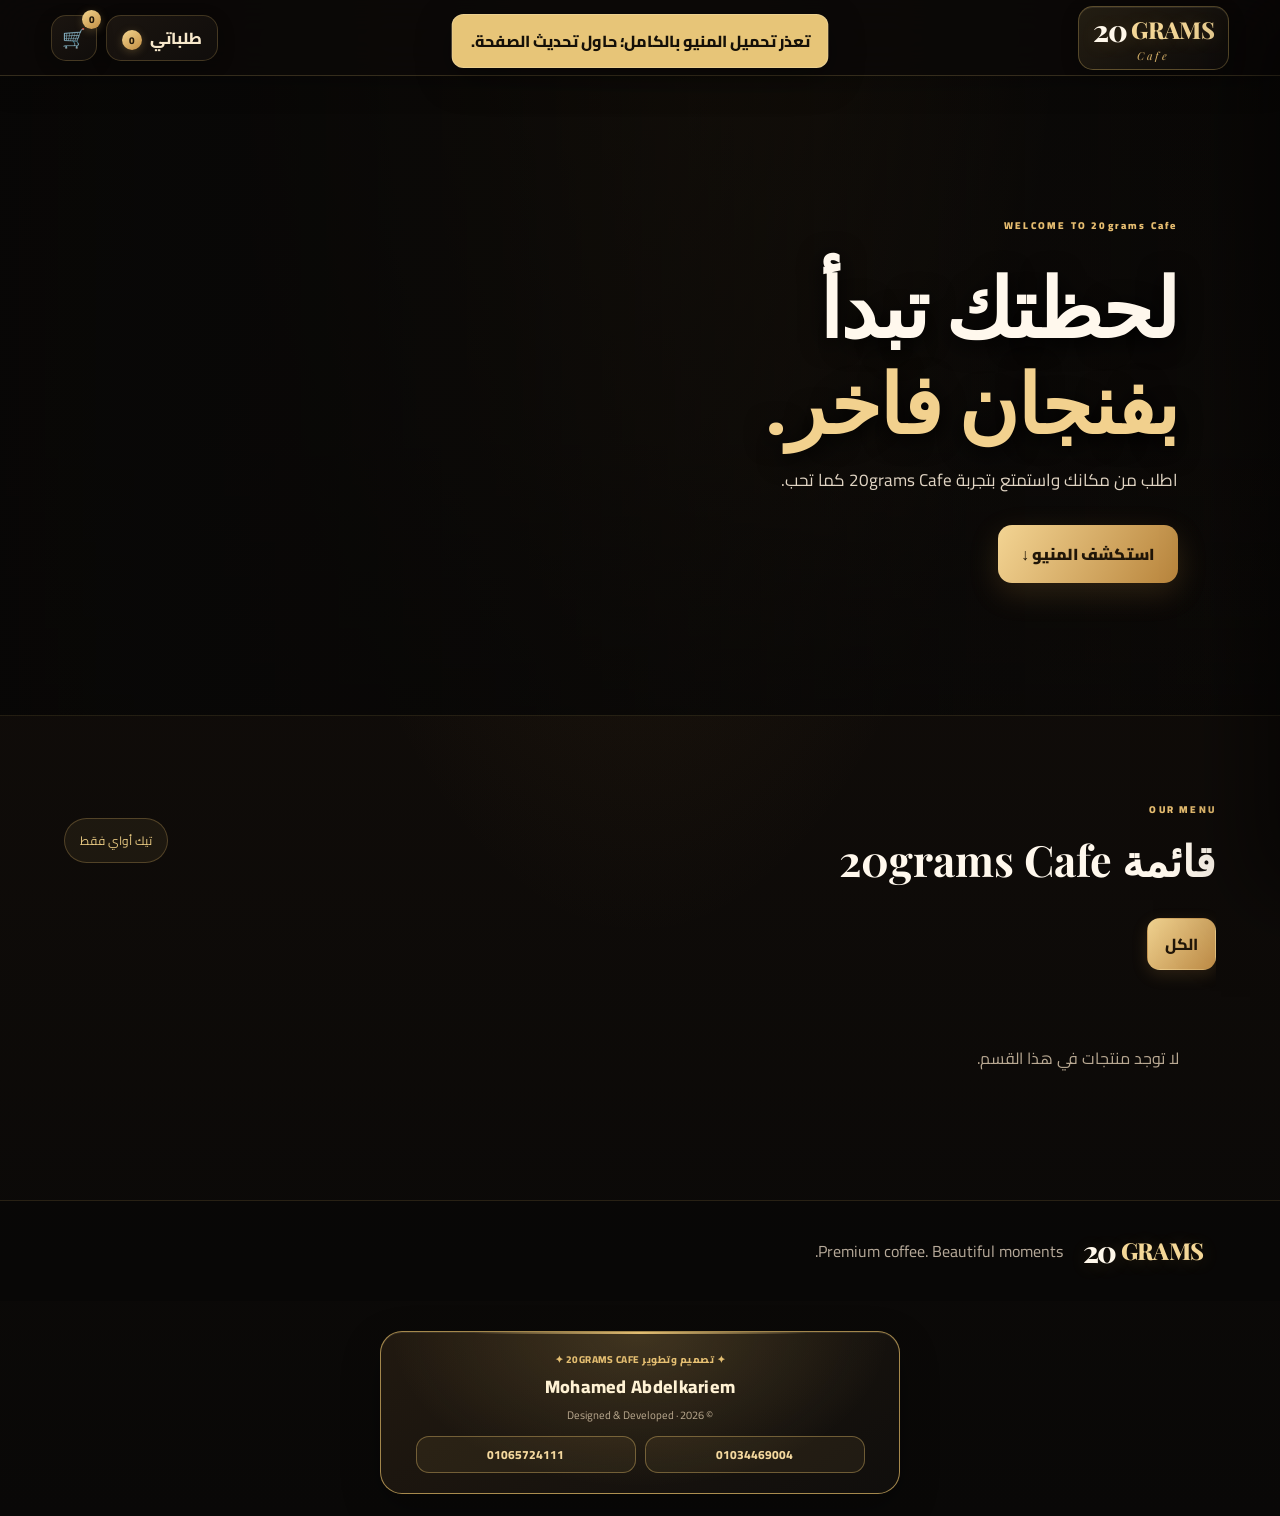
<file: index.html>
<!doctype html>
<html lang="ar" dir="rtl">
<head>
<meta charset="utf-8"><meta name="viewport" content="width=device-width,initial-scale=1">
<title>20grams Cafe</title><meta name="theme-color" content="#090807">
<link rel="preconnect" href="https://fonts.googleapis.com"><link rel="preconnect" href="https://fonts.gstatic.com" crossorigin>
<link href="https://fonts.googleapis.com/css2?family=Cairo:wght@400;500;600;700;800&family=Playfair+Display:wght@600;700;800&display=swap" rel="stylesheet">
<link rel="stylesheet" href="styles.css?v=2026111301">
</head>
<body>
<div id="toast" class="toast"></div>
<header class="topbar"><a class="brand" href="#"><span class="brand-lockup"><span class="brand-mark">20<span>GRAMS</span></span><small>Cafe</small></span></a><div class="top-actions"><button class="orders-btn" id="ordersBtn">طلباتي <i id="ordersCount">0</i></button><button class="icon-btn" id="cartBtn">🛒<i id="cartCount">0</i></button></div></header>
<main>
<section class="hero"><div class="hero-content"><span class="eyebrow">WELCOME TO 20grams Cafe</span><h1>لحظتك تبدأ<br><em>بفنجان فاخر.</em></h1><p>اطلب من مكانك واستمتع بتجربة 20grams Cafe كما تحب.</p><a class="primary-btn" href="#menuSection" id="browseMenu">استكشف المنيو ↓</a></div></section>
<section class="menu-section" id="menuSection"><div class="section-head"><div><span class="eyebrow">OUR MENU</span><h2>قائمة 20grams Cafe</h2></div><span class="badge">تيك أواي فقط</span></div><div id="categories" class="chips"></div><div id="products" class="product-grid"></div></section>
</main>
<div id="productModal" class="modal hidden"><div class="modal-card"><button class="close" id="closeProduct">×</button><div id="productModalBody"></div></div></div>
<aside id="cartDrawer" class="drawer"><div class="drawer-head"><div><span class="eyebrow">YOUR ORDER</span><h3>السلة</h3></div><button class="close" id="closeCart">×</button></div><div class="cart-content"><div id="cartItems" class="cart-items"></div><div class="bill"><div><span>الإجمالي الفرعي</span><b id="subtotal">0.00 EGP</b></div><div><span>ضريبة <small id="taxRate">14</small>%</span><b id="tax">0.00 EGP</b></div><div><span>خدمة <small id="serviceRate">8</small>%</span><b id="service">0.00 EGP</b></div><div class="total"><span>الإجمالي</span><strong id="total">0.00 EGP</strong></div><input id="customerName" class="order-contact" placeholder="اسم الزبون *" maxlength="100" required><input id="customerPhone" class="order-contact" type="tel" placeholder="رقم الموبايل *" maxlength="20" inputmode="tel" autocomplete="tel" required><textarea id="orderNote" placeholder="ملاحظة للطلب (اختياري)"></textarea><button id="sendOrder" class="primary-btn">إرسال الطلب →</button></div></div></aside>
<div id="drawerBackdrop" class="backdrop"></div><div id="myOrdersModal" class="modal hidden"><div class="orders-card"><button class="close" id="closeMyOrders">×</button><span class="eyebrow">MY ORDERS</span><h2>طلباتي</h2><p class="orders-subtitle">تابع حالة طلباتك من نفس الجهاز.</p><div id="myOrdersList"></div></div></div>
<div id="successModal" class="modal hidden"><div class="success-card"><div class="success-icon">✓</div><span class="eyebrow">ORDER RECEIVED</span><h2>تم استلام طلبك</h2><p>طلبك وصل للكاشير وسيتم تجهيزه الآن.</p><div class="order-number" id="successNumber">#----</div><div id="customerInvoice" class="customer-invoice"></div><div id="orderTracking" class="order-tracking"><div><span>الحالة</span><b id="customerStatus">جاري المتابعة…</b></div><div><span>مسؤول التجهيز</span><b id="customerStaff">—</b></div><div><span>وقت الطلب</span><b id="customerCreated">—</b></div><div><span>الوقت المتوقع</span><b id="customerEta">لم يتم تحديده</b></div></div><div class="success-actions"><button class="primary-btn new-order-btn" id="newOrder">إضافة طلب</button><button class="primary-btn done-order-btn" id="doneOrder">تم</button></div></div></div>
<footer><div class="brand-mark">20<span>GRAMS</span></div><p>Premium coffee. Beautiful moments.</p></footer>
<script src="app.js?v=2026111302"></script><script src="refresh-warning.js?v=2026111202"></script><footer class="developer-footer" aria-label="مصمم ومطور الموقع"><span class="developer-kicker">✦ تصميم وتطوير 20GRAMS CAFE ✦</span><strong>Mohamed Abdelkariem</strong><span class="developer-copy">© 2026 · Designed &amp; Developed</span><div class="developer-contacts"><a href="tel:01034469004" aria-label="اتصال بالمطور الأول">01034469004</a><a href="tel:01065724111" aria-label="اتصال بالمطور الثاني">01065724111</a></div></footer>
</body></html>
</file>
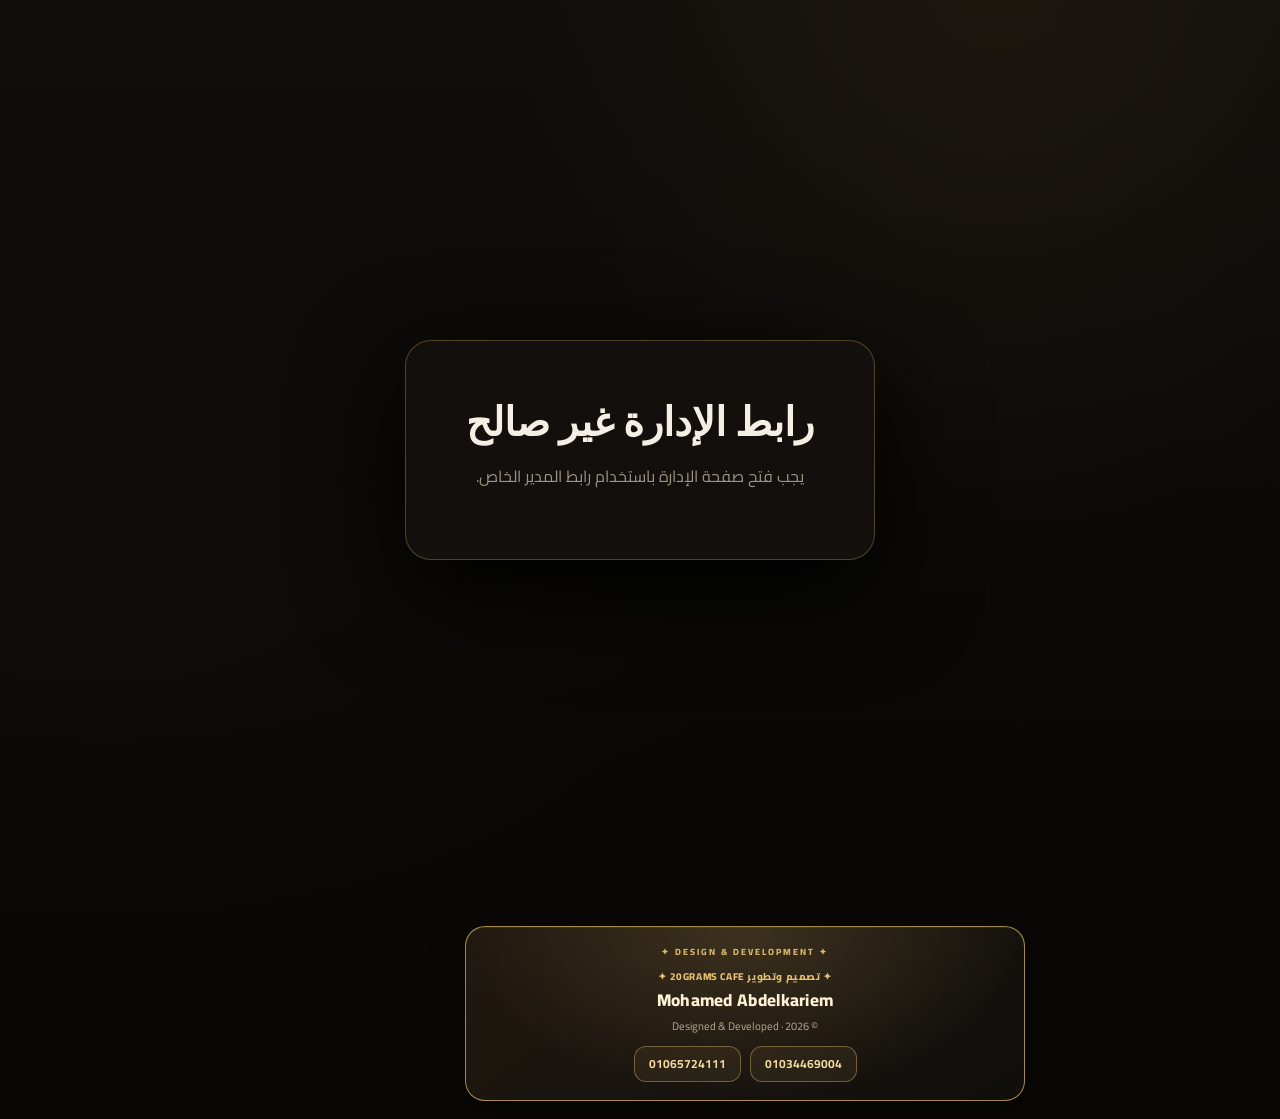
<file: admin.html>
<!doctype html>
<html lang="ar" dir="rtl">
<head>
<meta charset="utf-8"><meta name="viewport" content="width=device-width,initial-scale=1">
<title>20grams Cafe · الإدارة</title>
<link rel="preconnect" href="https://fonts.googleapis.com"><link rel="preconnect" href="https://fonts.gstatic.com" crossorigin>
<link href="https://fonts.googleapis.com/css2?family=Cairo:wght@400;600;700;800&family=Playfair+Display:wght@600;700;800&display=swap" rel="stylesheet">
<link rel="stylesheet" href="admin.css?v=2026111308">
</head>
<body>
<div id="toast" class="toast"></div>
<section id="loginView" class="login-view" aria-hidden="true"><div class="login-card"><h1 id="loginTitle"></h1><p id="loginText"></p></div></section>
<section id="appView" class="app hidden">
  <aside class="sidebar">
    <div class="side-brand"><div class="brand-lockup"><div class="brand-mark">20<span>GRAMS</span></div><small>Cafe</small></div></div>
    <nav>
      <button data-view="orders" class="active">🔔 الطلبات</button>
      <button data-view="products">☕ المنتجات</button>
      <button data-view="categories">▦ الأقسام</button>
      <button data-view="settings">⚙ الإعدادات</button>
    </nav>
  </aside>
  <main class="dashboard">
    <header class="dash-head">
      <div><span class="eyebrow">20grams Cafe CONTROL CENTER</span><h2 id="viewTitle">الطلبات</h2></div>
      <div class="staff"><button type="button" id="enableNotifications" class="btn-small">🔔 تفعيل إشعارات الطلبات</button><button type="button" id="logoutAdmin" class="logout-btn">↪ تسجيل الخروج</button><span id="staffName">—</span><i id="roleName">OWNER</i></div>
    </header>
    <div id="view"></div>
  </main>
</section>
<script src="admin.js?v=2026111312"></script>
<footer class="developer-footer" aria-label="مصمم ومطور الموقع"><span class="developer-kicker">✦ تصميم وتطوير 20GRAMS CAFE ✦</span><strong>Mohamed Abdelkariem</strong><span class="developer-copy">© 2026 · Designed &amp; Developed</span><div class="developer-contacts"><a href="tel:01034469004" aria-label="اتصال بالمطور الأول">01034469004</a><a href="tel:01065724111" aria-label="اتصال بالمطور الثاني">01065724111</a></div></footer>
</body>
</html>
</file>
<file: styles.css>
:root{--bg:#090807;--panel:#14110f;--gold:#d8ad5c;--gold2:#f0cf86;--cream:#f6efe3;--muted:#a79b8b;--line:rgba(255,255,255,.09)}
*{box-sizing:border-box}html{scroll-behavior:smooth}body{margin:0;background:radial-gradient(circle at 70% -10%,#2b2118 0,#090807 34%);color:var(--cream);font-family:Cairo,Arial,sans-serif}button,textarea{font:inherit}button{cursor:pointer}a{color:inherit;text-decoration:none}
.topbar{height:76px;display:flex;align-items:center;justify-content:space-between;padding:0 5%;position:sticky;top:0;z-index:30;background:rgba(9,8,7,.82);backdrop-filter:blur(18px);border-bottom:1px solid var(--line)}
.brand{display:flex;align-items:center;text-decoration:none}.brand-lockup{display:flex;flex-direction:column;align-items:center;line-height:1}.brand-lockup small{color:var(--gold);font-family:"Playfair Display",serif;font-size:12px;font-style:italic;letter-spacing:2px;margin-top:3px}
.brand-mark{font-family:"Playfair Display";font-size:29px;font-weight:800;letter-spacing:-1px;white-space:nowrap}.brand-mark span{color:var(--gold);font-size:inherit;margin:0;letter-spacing:-1px}.icon-btn{position:relative;background:#18130f;border:1px solid var(--line);color:#fff;border-radius:14px;width:45px;height:45px}.icon-btn i{position:absolute;top:-6px;right:-5px;background:var(--gold);color:#120e09;font-size:10px;font-style:normal;font-weight:800;border-radius:50%;min-width:19px;height:19px;display:grid;place-items:center}
.hero{min-height:680px;display:flex;align-items:center;position:relative;overflow:hidden;padding:80px 7%;background:linear-gradient(90deg,rgba(9,8,7,.97),rgba(9,8,7,.45),rgba(9,8,7,.92)),url("https://images.unsplash.com/photo-1501339847302-ac426a4a7cbb?auto=format&fit=crop&w=1800&q=85") center/cover}.hero-content{max-width:720px}.eyebrow{font-size:11px;letter-spacing:3px;color:var(--gold);font-weight:800}.hero h1{font-family:"Playfair Display",serif;font-size:clamp(48px,8vw,92px);line-height:1.02;margin:18px 0}.hero h1 em{color:var(--gold2);font-style:normal}.hero p{color:#c4b9aa;font-size:18px;margin:0 0 35px}
.table-box{background:rgba(20,16,13,.78);border:1px solid rgba(216,173,92,.22);padding:20px;border-radius:22px;max-width:600px;backdrop-filter:blur(12px)}.table-grid{display:grid;grid-template-columns:repeat(5,1fr);gap:9px;margin-top:13px}.table-btn{touch-action:manipulation;-webkit-tap-highlight-color:transparent;background:#211a15;border:1px solid var(--line);color:#ddd3c7;border-radius:13px;padding:12px 6px;transition:.2s}.table-btn:hover,.table-btn.active{background:linear-gradient(135deg,#e2bb70,#9e7231);color:#120e09;border-color:transparent;transform:translateY(-2px)}.loading{color:var(--muted);font-size:13px}
.menu-section{padding:75px 7%;max-width:1500px;margin:auto}.section-head{display:flex;justify-content:space-between;align-items:end;gap:20px}.section-head h2{font-family:"Playfair Display";font-size:45px;margin:5px 0 0}.badge{border:1px solid var(--line);background:#15110f;padding:9px 14px;border-radius:999px;color:var(--muted);font-size:12px}.badge.ready{color:#171109;background:var(--gold);border-color:var(--gold)}
.chips{display:flex;gap:9px;overflow:auto;padding:32px 0 25px}.chip{white-space:nowrap;border:1px solid var(--line);background:#12100e;color:#cfc3b3;border-radius:999px;padding:10px 17px}.chip.active{background:var(--gold);color:#16110a;border-color:var(--gold);font-weight:800}
.product-grid{display:grid;grid-template-columns:repeat(4,minmax(0,1fr));gap:17px}.product{background:linear-gradient(145deg,#1a1511,#100e0c);border:1px solid var(--line);border-radius:22px;overflow:hidden;transition:.25s;display:flex;flex-direction:column}.product:hover{transform:translateY(-5px);border-color:rgba(216,173,92,.4)}.product-img{height:190px;background:#201914 center/cover}.product-body{padding:18px;display:flex;flex-direction:column;gap:7px;flex:1}.product-body h3{margin:0;font-size:18px}.product-body p{margin:0;color:var(--muted);font-size:12px;min-height:38px}.price-row{display:flex;align-items:center;justify-content:space-between;margin-top:auto;padding-top:10px}.price{color:var(--gold2);font-weight:800}.add{border:1px solid rgba(216,173,92,.4);background:transparent;color:var(--gold2);border-radius:12px;width:38px;height:38px;font-size:20px}
.drawer{position:fixed;z-index:60;right:-470px;top:0;height:100dvh;width:min(470px,100%);background:#100d0b;border-left:1px solid var(--line);transition:.3s;display:flex;flex-direction:column;box-shadow:-30px 0 80px rgba(0,0,0,.5)}.drawer.open{right:0}.drawer-head{padding:25px;border-bottom:1px solid var(--line);display:flex;justify-content:space-between}.drawer-head h3{font-family:"Playfair Display";font-size:28px;margin:4px 0}.close{border:0;background:transparent;color:#aaa;font-size:32px;line-height:1}.cart-content{margin:0 14px 14px;flex:1;min-height:0;overflow:auto;border:1px solid var(--line);border-radius:18px;background:#0d0b0a;display:flex;flex-direction:column}.cart-items{padding:20px;overflow:visible;flex:0 0 auto}.cart-item{padding:15px 0;border-bottom:1px solid var(--line)}.cart-item-top{display:flex;justify-content:space-between;gap:10px}.cart-item h4{margin:0}.cart-item small{display:block;color:var(--muted);margin-top:5px}.qty{display:flex;align-items:center;gap:10px;margin-top:10px}.qty button{width:28px;height:28px;border-radius:8px;border:1px solid var(--line);background:#211914;color:#fff}.bill{padding:20px;border-top:1px solid rgba(255,255,255,.07);background:transparent}.bill>div{display:flex;justify-content:space-between;margin:9px 0;color:#bdb1a3}.bill .total{border-top:1px solid var(--line);padding-top:15px;margin-top:15px;color:#fff}.bill .total strong{font-size:24px;color:var(--gold2)}textarea{width:100%;resize:vertical;min-height:70px;background:#18130f;color:#eee;border:1px solid var(--line);border-radius:13px;padding:12px;margin:12px 0}
.primary-btn{width:100%;padding:15px;border:0;border-radius:14px;background:linear-gradient(135deg,#edc97e,#a67531);color:#140f09;font-weight:900;box-shadow:0 10px 30px rgba(216,173,92,.16)}#addConfigured{position:sticky;bottom:0;z-index:2;margin-top:8px}.backdrop{position:fixed;inset:0;background:rgba(0,0,0,.62);z-index:50;opacity:0;pointer-events:none;transition:.25s}.backdrop.show{opacity:1;pointer-events:auto}
.modal{position:fixed;inset:0;z-index:80;display:grid;place-items:center;background:rgba(0,0,0,.75);padding:20px}.hidden{display:none}.modal-card,.success-card{width:min(620px,100%);background:#15110f;border:1px solid rgba(216,173,92,.28);border-radius:25px;padding:25px;position:relative;box-shadow:0 25px 80px #000}.modal-card{max-height:calc(100dvh - 40px);overflow-y:auto;overscroll-behavior:contain}.modal-card>.close{position:absolute;left:18px;top:12px}.modal-product-img{height:240px;border-radius:18px;background:center/cover;margin-bottom:20px}.modal-card h2{font-family:"Playfair Display";font-size:32px;margin:8px 0}.modal-card p{color:var(--muted)}.mod-group{border-top:1px solid var(--line);padding:18px 0}.mod-head{display:flex;justify-content:space-between;margin-bottom:10px}.mod-options{display:grid;grid-template-columns:repeat(2,1fr);gap:8px}.mod-option{border:1px solid var(--line);background:#1c1713;padding:12px;border-radius:12px;color:#d6cabc}.mod-option.selected{border-color:var(--gold);background:#2b2117}
.success-card{text-align:center;padding:45px 25px}.success-icon{width:68px;height:68px;margin:0 auto 20px;border-radius:50%;display:grid;place-items:center;background:#d8ad5c;color:#151009;font-size:34px;font-weight:900}.success-card h2{font-family:"Playfair Display";font-size:34px;margin:10px}.success-card p{color:var(--muted)}.order-number{font-size:36px;color:var(--gold2);font-weight:900;margin:20px}.success-card .primary-btn{margin-top:10px}footer{padding:55px 7%;border-top:1px solid var(--line);display:flex;align-items:center;gap:20px;color:var(--muted)}footer p{margin:0}footer a{margin-right:auto;color:var(--gold)}.empty{text-align:center;color:var(--muted);padding:50px 10px}.error{color:#e48d8d}.toast{position:fixed;top:20px;left:50%;transform:translate(-50%,-20px);opacity:0;z-index:100;background:#e7c578;color:#151008;padding:11px 18px;border-radius:12px;font-weight:800;transition:.25s}.toast.show{opacity:1;transform:translate(-50%,0)}
@media(max-width:1000px){.product-grid{grid-template-columns:repeat(3,1fr)}}@media(max-width:720px){.topbar{padding:0 18px}.hero{min-height:760px;padding:60px 20px}.hero h1{font-size:55px}.menu-section{padding:55px 18px}.product-grid{grid-template-columns:repeat(2,1fr);gap:11px}.product-img{height:150px}.section-head{align-items:start;flex-direction:column}.section-head h2{font-size:37px}.table-grid{grid-template-columns:repeat(5,1fr)}footer{flex-wrap:wrap}footer a{width:100%;margin:0}.modal-card{padding:18px}.modal-product-img{height:190px}}@media(max-width:430px){.product-body{padding:13px}.product-body h3{font-size:15px}.product-body p{font-size:11px}.hero h1{font-size:48px}}
.order-tracking{display:grid;grid-template-columns:1fr 1fr;gap:9px;text-align:right;background:#100d0b;border:1px solid rgba(216,173,92,.18);border-radius:17px;padding:13px;margin:15px 0}.order-tracking div{background:#18130f;border-radius:12px;padding:10px}.order-tracking span{display:block;color:#8f8375;font-size:10px;margin-bottom:4px}.order-tracking b{font-size:12px;color:#e8d2aa}@media(max-width:500px){.order-tracking{grid-template-columns:1fr}}
.order-contact{direction:rtl!important;text-align:right!important;width:100%;box-sizing:border-box;background:rgba(255,255,255,.04);border:1px solid rgba(255,255,255,.1);border-radius:14px;padding:13px 14px;color:inherit;font:inherit;margin-top:10px;outline:none}.order-contact:focus{border-color:rgba(214,177,96,.75);box-shadow:0 0 0 3px rgba(214,177,96,.08)}.order-contact::placeholder{color:rgba(255,255,255,.48)}
.customer-invoice{margin:18px 0;text-align:right;background:rgba(255,255,255,.04);border:1px solid rgba(255,255,255,.08);border-radius:14px;padding:14px}.customer-invoice-title{font-weight:800;margin-bottom:10px}.customer-invoice-item{display:flex;justify-content:space-between;gap:12px;padding:9px 0;border-bottom:1px solid rgba(255,255,255,.07)}.customer-invoice-item small,.customer-invoice-mod,.customer-invoice-note{display:block;font-size:.78rem;opacity:.72;margin-top:3px}.customer-invoice-totals{margin-top:10px}.customer-invoice-totals>div{display:flex;justify-content:space-between;padding:4px 0;font-size:.82rem}.customer-invoice-total{border-top:1px solid rgba(255,255,255,.12);margin-top:6px;padding-top:9px!important;font-size:.95rem!important}.customer-invoice-total strong{font-size:1.05rem}\n.customer-invoice{margin:18px auto 0;padding:16px;background:#0f0c0a;border:1px solid rgba(216,173,92,.3);border-radius:16px;text-align:right;max-height:34vh;overflow:auto}.customer-invoice-title{color:#d8ad5c;font-weight:800;margin-bottom:10px}.customer-invoice-item{display:flex;justify-content:space-between;gap:12px;padding:10px 0;border-bottom:1px solid rgba(255,255,255,.08)}.customer-invoice-item b{display:block}.customer-invoice-item small{display:block;color:#aaa;margin-top:3px}.customer-invoice-item strong{white-space:nowrap;color:#f2dfb5}.customer-invoice-mod,.customer-invoice-note{font-size:12px;color:#aaa;margin-top:4px}.customer-invoice-note{color:#d8c6ae}.customer-invoice-totals{margin-top:10px}.customer-invoice-totals>div{display:flex;justify-content:space-between;padding:5px 0;color:#bbb}.customer-invoice-total{border-top:1px solid rgba(216,173,92,.3);margin-top:5px;padding-top:9px!important;color:#fff!important}.customer-invoice-total strong{color:#d8ad5c;font-size:20px}.success-card{max-height:calc(100dvh - 30px);overflow-y:auto}
/* Customer invoice: one unified card */
.customer-invoice{margin:18px auto 0;padding:16px;background:#0f0c0a;border:1px solid rgba(216,173,92,.3);border-radius:16px;text-align:right;max-height:34vh;overflow:auto}
.customer-invoice-title{color:#d8ad5c;font-weight:800;margin-bottom:10px}
.customer-invoice-item{display:flex;justify-content:space-between;gap:12px;padding:10px 0;border-bottom:1px solid rgba(255,255,255,.08)}
.customer-invoice-item b{display:block}.customer-invoice-item small{display:block;color:#aaa;margin-top:3px}.customer-invoice-item strong{white-space:nowrap;color:#f2dfb5}
.customer-invoice-mod,.customer-invoice-note{font-size:12px;color:#aaa;margin-top:4px}.customer-invoice-note{color:#d8c6ae}
.customer-invoice-totals{margin-top:8px;padding-top:8px;border-top:1px solid rgba(255,255,255,.08)}
.customer-invoice-totals>div{display:flex;justify-content:space-between;padding:5px 0;color:#bbb}
.customer-invoice-total{border-top:1px solid rgba(216,173,92,.3);margin-top:5px;padding-top:9px!important;color:#fff!important}.customer-invoice-total strong{color:#d8ad5c;font-size:20px}
.success-card{max-height:calc(100dvh - 30px);overflow-y:auto}

.top-actions{display:flex;align-items:center;gap:9px}.orders-btn{pointer-events:auto;touch-action:manipulation;height:45px;padding:0 15px;border:1px solid var(--line);background:#18130f;color:#eee;border-radius:14px;font-weight:800}.orders-btn i{pointer-events:none;display:inline-grid;place-items:center;min-width:20px;height:20px;margin-right:5px;border-radius:50%;background:var(--gold);color:#120e09;font-style:normal;font-size:10px}.orders-card{width:min(620px,100%);max-height:calc(100dvh - 30px);overflow:auto;background:#15110f;border:1px solid rgba(216,173,92,.28);border-radius:25px;padding:28px;position:relative;box-shadow:0 25px 80px #000}.orders-card h2{font-family:"Playfair Display";font-size:34px;margin:8px 0}.orders-subtitle{color:var(--muted);margin-top:0}.tracked-order{background:#0f0c0a;border:1px solid var(--line);border-radius:17px;padding:15px;margin:11px 0;text-align:right}.tracked-order-head{display:flex;justify-content:space-between;align-items:center}.tracked-order-head strong{font-size:22px;color:var(--gold2)}.tracked-order-head span{font-size:12px;color:var(--muted)}.tracked-status{display:inline-block;margin:10px 0;padding:7px 10px;border-radius:999px;background:rgba(216,173,92,.12);color:var(--gold2);font-size:12px;font-weight:800}.tracked-meta{display:grid;grid-template-columns:1fr 1fr;gap:8px}.tracked-meta span{background:#18130f;border-radius:11px;padding:9px;color:#8f8375;font-size:10px}.tracked-meta b{color:#e8d2aa;font-size:11px}.track-open{width:100%;margin-top:10px;border:1px solid rgba(216,173,92,.25);background:#1b1511;color:var(--gold2);border-radius:11px;padding:10px;font-weight:800}@media(max-width:500px){.orders-btn{padding:0 11px;font-size:12px}.tracked-meta{grid-template-columns:1fr}.orders-card{padding:20px}}

/* Compact side-by-side invoice actions */
.success-actions{display:flex;gap:10px;align-items:stretch;margin-top:14px}.success-actions .primary-btn{width:auto;flex:1;min-width:0;margin-top:0;padding:10px 12px;font-size:14px;box-shadow:none}.success-actions .new-order-btn{flex:1.25}.success-actions .done-order-btn{flex:.75;background:#211a14;border:1px solid rgba(216,173,92,.55);color:var(--gold2)}

.developer-footer{text-align:center;padding:18px 12px;margin-top:32px;color:var(--muted);font-size:12px;line-height:1.7}.developer-footer strong{display:block;color:var(--text);font-size:13px}.developer-footer a{color:inherit}

/* Keep developer credit at the very bottom of the customer page */
html,body{min-height:100%;}body{min-height:100dvh;display:flex;flex-direction:column}body>main{flex:1 0 auto}body>.developer-footer{margin-top:auto;padding-top:24px;padding-bottom:18px}

/* Highlight the designer/developer credit so it is clearly visible */
.developer-footer{position:relative;isolation:isolate;max-width:760px;width:calc(100% - 48px);max-width:560px;box-sizing:border-box;margin:28px auto 16px!important;padding:14px 14px!important;border:1px solid rgba(218,181,101,.65);border-radius:18px;background:linear-gradient(135deg,rgba(218,181,101,.16),rgba(255,255,255,.045));box-shadow:0 8px 30px rgba(0,0,0,.22),inset 0 0 22px rgba(218,181,101,.06);color:#e5d7b7;font-size:12px;line-height:1.65;text-align:center}
.developer-footer:before{content:"✦  DESIGN & DEVELOPMENT  ✦";display:block;margin-bottom:4px;color:#d8b56b;font-size:9px;font-weight:800;letter-spacing:2px}
.developer-footer strong{display:block;color:#fff0c9;font-size:15px;font-weight:800;letter-spacing:.3px}
.developer-footer a{display:inline-block;margin-top:7px;padding:5px 14px;border:1px solid rgba(218,181,101,.42);border-radius:999px;color:#f1d28d;text-decoration:none;font-weight:700}
.developer-footer a:hover{background:rgba(218,181,101,.14)}


/* Responsive polish and unified 20GRAMS logo */
.brand-mark{display:inline-flex;align-items:center;justify-content:center;gap:5px;font-family:"Playfair Display",Georgia,serif;font-size:clamp(24px,4vw,31px);font-weight:800;letter-spacing:-1.4px;line-height:1;color:#fff8eb;text-shadow:0 2px 18px rgba(216,173,92,.14)}
.brand-mark span{color:var(--gold2);font-size:.78em;letter-spacing:-.7px}
.brand-lockup{padding:5px 9px;border:1px solid rgba(216,173,92,.38);border-radius:12px;background:linear-gradient(145deg,rgba(216,173,92,.11),rgba(255,255,255,.015))}
.topbar{gap:12px;min-width:0}
.top-actions{flex:0 0 auto}
.topbar>*{min-width:0}
main{width:100%;min-width:0}
.hero-content,.menu-section,.product-grid{min-width:0}
.product-grid{grid-template-columns:repeat(4,minmax(0,1fr))}
.product{min-width:0}
.product-body h3,.product-body p{overflow-wrap:anywhere}
.product-img{background-position:center;background-size:cover}
.drawer,.modal-card,.success-card,.orders-card{max-width:100%;min-width:0}
.drawer{padding-bottom:env(safe-area-inset-bottom)}
.cart-content,.cart-items,.bill{min-width:0}
.cart-item-top,.customer-invoice-item{min-width:0;overflow-wrap:anywhere}
.customer-invoice-item strong{white-space:normal}
.modal{padding:clamp(8px,2vw,20px)}
.modal-card,.success-card,.orders-card{max-height:calc(100dvh - 24px);overflow-y:auto;overscroll-behavior:contain}
.success-actions{position:sticky;bottom:0;padding-top:8px;background:linear-gradient(transparent,#15110f 25%)}
body{overflow-x:hidden}
@media(max-width:900px){.product-grid{grid-template-columns:repeat(3,minmax(0,1fr))}.hero{min-height:580px}}
@media(max-width:680px){
 .topbar{height:66px;padding:0 12px}
 .brand-lockup{padding:5px 7px}
 .brand-lockup small{font-size:10px;letter-spacing:1.5px}
 .brand-mark{font-size:25px}
 .top-actions{gap:6px}
 .orders-btn{height:41px;padding:0 10px;font-size:12px}
 .icon-btn{width:41px;height:41px}
 .hero{min-height:560px;padding:52px 20px;background-position:center}
 .hero-content{width:100%}
 .hero h1{font-size:clamp(43px,10vw,60px);overflow-wrap:anywhere}
 .hero p{font-size:15px;line-height:1.8}
 .menu-section{padding:48px 14px}
 .section-head{gap:12px}
 .section-head h2{font-size:clamp(28px,7vw,37px)}
 .chips{padding:22px 0 18px;gap:7px}
 .chip{padding:9px 13px;font-size:12px}
 .product-grid{grid-template-columns:repeat(2,minmax(0,1fr));gap:10px}
 .product-img{height:clamp(115px,34vw,165px)}
 .product-body{padding:12px}
 .product-body h3{font-size:clamp(13px,3.5vw,16px)}
 .product-body p{font-size:11px;min-height:32px}
 .price-row{gap:5px;align-items:center}
 .price{font-size:12px}
 .add{width:34px;height:34px;flex:0 0 34px}
 .drawer{width:100%;right:-105%;border-left:0}
 .drawer.open{right:0}
 .drawer-head{padding:17px}
 .cart-content{margin:0 9px 9px}
 .bill,.cart-items{padding:14px}
 .modal{padding:8px}
 .modal-card,.success-card,.orders-card{width:100%;padding:17px;border-radius:18px}
 .modal-product-img{height:170px}
 .modal-card h2,.success-card h2{font-size:26px}
 .success-card{padding:25px 15px}
 .success-actions .primary-btn{font-size:13px;padding:11px 8px}
 .order-number{font-size:30px}
 .order-tracking{grid-template-columns:1fr 1fr}
 footer:not(.developer-footer){padding:32px 18px;gap:10px;flex-direction:column;text-align:center}
 footer:not(.developer-footer) .brand-mark{font-size:27px}
 footer:not(.developer-footer) p{font-size:12px}
 .developer-footer{width:calc(100% - 20px);padding:12px!important;margin:20px auto 12px!important}
}
@media(max-width:380px){
 .topbar{padding:0 8px}
 .brand-mark{font-size:22px}
 .orders-btn{font-size:11px;padding:0 8px}
 .hero{min-height:510px;padding:42px 15px}
 .hero h1{font-size:42px}
 .product-grid{gap:8px}
 .product-body{padding:10px}
 .product-img{height:112px}
 .order-tracking{grid-template-columns:1fr}
}
@media(orientation:landscape) and (max-height:520px){
 .hero{min-height:420px;padding-top:35px;padding-bottom:35px}
 .drawer{height:100dvh}
 .modal-card,.success-card,.orders-card{max-height:calc(100dvh - 12px)}
}
@media(prefers-reduced-motion:reduce){*,*::before,*::after{scroll-behavior:auto!important;transition:none!important;animation:none!important}}


/* Force the customer-facing wordmark to render in the intended LTR order in RTL pages. */
.topbar .brand-mark,
footer:not(.developer-footer) .brand-mark {
  direction: ltr !important;
  unicode-bidi: isolate !important;
  display: inline-flex !important;
  flex-direction: row !important;
  justify-content: flex-start !important;
  white-space: nowrap !important;
}
.topbar .brand-mark > span,
footer:not(.developer-footer) .brand-mark > span {
  direction: ltr !important;
  unicode-bidi: isolate !important;
  display: inline-block !important;
}


/* Responsive designer/developer credit — customer page */
.developer-footer{
  width:min(560px,calc(100% - 32px));box-sizing:border-box;
  display:flex;flex-direction:column;align-items:center;justify-content:center;
  gap:5px;margin:28px auto 16px!important;padding:16px 18px!important;
  text-align:center;overflow-wrap:anywhere;
}
.developer-footer .developer-kicker{color:#d8b56b;font-size:9px;font-weight:800;letter-spacing:2px;line-height:1.5}
.developer-footer strong{display:block;max-width:100%;font-size:clamp(14px,3.5vw,16px);line-height:1.4;overflow-wrap:anywhere}
.developer-footer .developer-copy{font-size:11px;line-height:1.5}
.developer-footer .developer-contacts{display:flex;justify-content:center;align-items:center;flex-wrap:wrap;gap:8px;width:100%;margin-top:4px}
.developer-footer .developer-contacts a{margin:0;min-width:0;max-width:100%;padding:6px 12px;box-sizing:border-box;font-size:12px;line-height:1.3;white-space:nowrap}
@media(max-width:480px){
 .developer-footer{width:calc(100% - 24px);padding:13px 10px!important;gap:4px;border-radius:14px}
 .developer-footer .developer-kicker{font-size:8px;letter-spacing:1.5px}
 .developer-footer .developer-copy{font-size:10px}
 .developer-footer .developer-contacts{gap:6px}
 .developer-footer .developer-contacts a{flex:1 1 125px;padding:7px 5px;font-size:11px}
}


/* Refined, compact designer credit for the customer page. */
body>.developer-footer{
  position:relative;isolation:isolate;
  width:min(520px,calc(100% - 32px));
  margin:30px auto 22px!important;padding:20px 18px!important;
  display:flex;flex-direction:column;align-items:center;gap:7px;
  box-sizing:border-box;text-align:center;
  border:1px solid rgba(218,181,101,.72);border-radius:22px;
  background:radial-gradient(ellipse at 50% 0,rgba(218,181,101,.2),transparent 68%),linear-gradient(145deg,#211910,#100e0c);
  box-shadow:0 14px 38px rgba(0,0,0,.3),inset 0 1px rgba(255,236,190,.1);
  color:#e5d7b7;line-height:1.6;overflow:hidden;
}
body>.developer-footer:before{content:"";position:absolute;top:0;left:18%;right:18%;height:2px;background:linear-gradient(90deg,transparent,#e2bd72,transparent)}
body>.developer-footer .developer-kicker{color:#e5bf72;font-size:10px;font-weight:800;letter-spacing:.5px}
body>.developer-footer strong{color:#fff2d4;font-size:clamp(15px,4vw,18px);font-weight:800;line-height:1.45}
body>.developer-footer .developer-copy{font-size:11px;color:#b9a88e}
body>.developer-footer .developer-contacts{display:flex;justify-content:center;flex-wrap:wrap;gap:9px;width:100%;margin-top:5px}
body>.developer-footer .developer-contacts a{
 display:inline-flex;align-items:center;justify-content:center;gap:7px;
 flex:1 1 175px;max-width:220px;min-width:0;margin:0;padding:10px 12px;
 border:1px solid rgba(218,181,101,.42);border-radius:13px;
 background:rgba(218,181,101,.08);color:#f4d89e;
 direction:ltr;font-size:12px;font-weight:800;font-variant-numeric:tabular-nums;
 text-decoration:none;white-space:nowrap;box-sizing:border-box
}
body>.developer-footer .developer-contacts a span{direction:rtl;font-size:10px;color:#c6a96f}
body>.developer-footer .developer-contacts a:active{background:rgba(218,181,101,.2);transform:translateY(1px)}
@media(max-width:480px){
 body>.developer-footer{width:calc(100% - 24px);margin:22px auto 16px!important;padding:16px 11px!important;border-radius:18px;gap:6px}
 body>.developer-footer .developer-kicker{font-size:9px}
 body>.developer-footer .developer-copy{font-size:10px}
 body>.developer-footer .developer-contacts{gap:7px}
 body>.developer-footer .developer-contacts a{flex:1 1 130px;padding:9px 5px;font-size:11px}
}

/* Discounted product price presentation */
.customer-old-price{display:inline-block;margin-inline-end:8px;color:#9b8e80;font-size:.82em;text-decoration:line-through;text-decoration-thickness:2px;opacity:.9}.customer-sale-price{display:inline-block;color:#f0c66f;font-weight:900;font-size:1.08em}.product .price{display:flex;align-items:center;gap:7px;flex-wrap:wrap}


/* Center the customer add-to-cart plus sign precisely inside its button. */
.product .add{display:inline-flex;align-items:center;justify-content:center;line-height:1;padding:0;vertical-align:middle;}
.product .add::first-letter{line-height:1;}


/* Optical centering for the plus glyph: keep the button fixed and center the symbol itself. */
.product .add{font-size:0;display:inline-flex;align-items:center;justify-content:center;padding:0;line-height:1;}
.product .add::before{content:'+';display:block;font-family:Arial,sans-serif;font-size:23px;font-weight:500;line-height:1;position:relative;top:-4px;}


/* ===== 20GRAMS CUSTOMER EXPERIENCE — complete visual refresh ===== */
:root{
 --bg:#080706;--panel:#15110e;--panel2:#1d1712;--gold:#d9b36a;--gold2:#f4d797;
 --cream:#fff8ed;--muted:#b6a999;--line:rgba(231,195,128,.15);
}
html{scroll-behavior:smooth;scroll-padding-top:88px}
body{
 background:
  radial-gradient(ellipse at 50% -18%,rgba(183,130,56,.20),transparent 48%),
  linear-gradient(180deg,#0b0907 0%,#100c09 42%,#090807 100%);
 color:var(--cream);letter-spacing:0;
}
.topbar{
 height:76px;padding:0 clamp(14px,4vw,58px);gap:16px;
 background:rgba(10,8,7,.91);border-bottom:1px solid rgba(226,188,116,.2);
 box-shadow:0 8px 30px rgba(0,0,0,.24);backdrop-filter:blur(22px);
}
.brand-lockup{padding:8px 14px!important;border:1px solid rgba(218,181,101,.34)!important;
 border-radius:15px!important;background:linear-gradient(145deg,rgba(218,181,101,.13),rgba(255,255,255,.018))!important;
 box-shadow:inset 0 1px rgba(255,255,255,.08),0 5px 18px rgba(0,0,0,.2)}
.brand-mark{font-size:clamp(23px,4vw,30px)!important;text-shadow:0 2px 18px rgba(216,173,92,.2)}
.brand-lockup small{font-size:11px!important;letter-spacing:2.5px!important;margin-top:5px!important}
.top-actions{gap:9px}
.orders-btn,.icon-btn{
 height:46px;border-radius:15px;border:1px solid rgba(218,181,101,.23);
 background:linear-gradient(145deg,#1b1510,#100d0b);color:#f7e8cb;
 box-shadow:0 5px 18px rgba(0,0,0,.2);transition:transform .2s,border-color .2s;
}
.orders-btn{padding:0 15px;font-weight:800}
.orders-btn i,.icon-btn i{background:linear-gradient(145deg,#f4d58f,#c18d42);color:#211608;box-shadow:0 2px 9px rgba(218,181,101,.25)}
.icon-btn{width:46px;font-size:19px}
.orders-btn:active,.icon-btn:active{transform:scale(.96)}
.hero{
 min-height:clamp(460px,61vw,640px);padding:clamp(50px,8vw,105px) clamp(22px,8vw,115px);
 align-items:center;background:
 linear-gradient(90deg,rgba(8,7,6,.97) 0%,rgba(8,7,6,.82) 38%,rgba(8,7,6,.35) 100%),
 linear-gradient(0deg,rgba(8,7,6,.42),transparent 45%),
 url("https://images.unsplash.com/photo-1501339847302-ac426a4a7cbb?auto=format&fit=crop&w=1800&q=85") center/cover;
 border-bottom:1px solid rgba(218,181,101,.13);
}
.hero-content{max-width:660px;position:relative}
.eyebrow{display:inline-flex;align-items:center;gap:9px;color:#e6bd70;font-size:10px;letter-spacing:2.2px;font-weight:900}
.hero h1{font-size:clamp(45px,7.4vw,82px);line-height:1.17;letter-spacing:-1.3px;margin:19px 0 15px;text-shadow:0 5px 25px #000}
.hero h1 em{color:#f2d18e}
.hero p{max-width:470px;color:#e0d4c3;font-size:clamp(14px,2vw,17px);line-height:2;margin-bottom:28px}
#browseMenu{
 display:inline-flex;width:auto;min-width:180px;align-items:center;justify-content:center;
 padding:14px 23px;border-radius:14px;text-decoration:none;font-weight:900;
 background:linear-gradient(120deg,#f3d493,#b9853c);color:#211608;
 box-shadow:0 10px 30px rgba(190,139,65,.2);transition:transform .2s,filter .2s
}
#browseMenu:active{transform:translateY(2px);filter:brightness(.95)}
.menu-section{max-width:1500px;padding:clamp(45px,6vw,76px) clamp(14px,5vw,70px) 76px}
.section-head{align-items:center;margin-bottom:5px}
.section-head h2{font-size:clamp(28px,4.5vw,43px);line-height:1.35;margin-top:8px}
.section-head .badge{border-color:rgba(218,181,101,.28);background:rgba(218,181,101,.08);color:#e8c982;padding:10px 15px}
.chips{gap:9px;padding:25px 0 22px;scrollbar-width:none}
.chips::-webkit-scrollbar{display:none}
.chip{
 border:1px solid rgba(218,181,101,.2);background:rgba(255,255,255,.035);
 color:#d8c9b4;padding:10px 17px;border-radius:13px;font-weight:700;transition:.2s;
}
.chip.active{background:linear-gradient(130deg,#efd18f,#bd8b46);border-color:transparent;color:#211609;box-shadow:0 5px 16px rgba(190,139,65,.18)}
.product-grid{gap:17px;align-items:stretch}
.product{
 position:relative;background:linear-gradient(155deg,#1a1511,#100d0b);
 border:1px solid rgba(231,195,128,.13);border-radius:22px;overflow:hidden;
 box-shadow:0 10px 28px rgba(0,0,0,.19);transition:transform .22s,border-color .22s,box-shadow .22s;
}
.product:hover{transform:translateY(-3px);border-color:rgba(231,195,128,.36);box-shadow:0 16px 34px rgba(0,0,0,.28)}
.product-img{height:clamp(145px,19vw,220px);background-color:#211912;position:relative}
.product-img:after{content:"";position:absolute;inset:45% 0 0;background:linear-gradient(transparent,rgba(10,8,7,.16));pointer-events:none}
.product-body{padding:16px 17px 17px;gap:9px}
.product-body h3{font-size:clamp(15px,1.5vw,18px);line-height:1.7;color:#fff4e3}
.product-body p{font-size:12px;line-height:1.8;color:#a99c8b;min-height:42px}
.price-row{padding-top:13px;gap:10px;border-top:1px solid rgba(255,255,255,.055);margin-top:auto}
.price{color:#f2d18e;font-size:clamp(13px,1.4vw,16px);font-weight:900;display:flex;align-items:center;gap:6px;flex-wrap:wrap}
.customer-old-price{font-size:11px;color:#948779}
.customer-sale-price{font-size:1.08em;color:#f6cf79}
.product .add{
 width:42px;height:42px;flex:0 0 42px;border-radius:14px;
 border:1px solid rgba(218,181,101,.45);background:linear-gradient(145deg,rgba(218,181,101,.13),rgba(218,181,101,.035));
 color:transparent;font-size:0;display:inline-flex;align-items:center;justify-content:center;
 padding:0;line-height:1;position:relative;box-shadow:inset 0 1px rgba(255,255,255,.06);
}
.product .add:before{content:"+";position:absolute;inset:0;display:grid;place-items:center;
 color:#f1ce85;font:500 25px/1 Arial,sans-serif;transform:translateY(-1px)}
.product .add:active{background:rgba(218,181,101,.25);transform:scale(.94)}
.drawer{background:linear-gradient(180deg,#17110d,#0d0a08);border-left:1px solid rgba(218,181,101,.2)}
.drawer-head{border-bottom:1px solid rgba(218,181,101,.16);align-items:center}
.drawer-head h3{font-size:27px}
.cart-content{border-color:rgba(218,181,101,.16);background:rgba(0,0,0,.16)}
.cart-item{border-color:rgba(255,255,255,.07)}
.bill{background:linear-gradient(180deg,rgba(218,181,101,.035),transparent)}
.bill .total strong{color:#f4d18a}
.order-contact,textarea{
 border:1px solid rgba(218,181,101,.2);background:#17120e;color:#fff2dc;
 border-radius:13px;padding:13px 14px;outline:none
}
.order-contact:focus,textarea:focus{border-color:#d6ad63;box-shadow:0 0 0 3px rgba(214,173,99,.1)}
.primary-btn{border-radius:14px;background:linear-gradient(120deg,#f2d18f,#bd8840);color:#211608;font-weight:900;box-shadow:0 9px 24px rgba(185,133,61,.16)}
.primary-btn:disabled{opacity:.6}
.modal{backdrop-filter:blur(7px)}
.modal-card,.success-card,.orders-card{
 background:linear-gradient(155deg,#1b1510,#0f0c0a);border-color:rgba(218,181,101,.27);
 box-shadow:0 24px 75px rgba(0,0,0,.58)
}
.modal-card h2,.success-card h2,.orders-card h2{color:#fff1d8}
.mod-option{border-color:rgba(218,181,101,.17);background:#211911}
.mod-option.selected{background:rgba(218,181,101,.18);color:#f4d797;border-color:#d8ad5c}
.product-qty{display:flex;align-items:center;justify-content:space-between;padding:13px 0;border-top:1px solid var(--line)}
.product-note{display:block;color:#d7c4a7}
.tracked-order{background:#120e0b;border-color:rgba(218,181,101,.19)}
.tracked-status{background:rgba(218,181,101,.12);color:#f1d18f}
footer:not(.developer-footer){background:rgba(8,7,6,.7);border-top:1px solid rgba(218,181,101,.15);padding:35px clamp(18px,6vw,80px)}
.empty{color:#b9a993;line-height:2}
.toast{top:calc(env(safe-area-inset-top) + 14px);border:1px solid rgba(255,255,255,.18);box-shadow:0 10px 35px rgba(0,0,0,.35)}
@media(max-width:680px){
 .topbar{height:68px;padding:0 12px}
 .brand-lockup{padding:7px 10px!important}
 .brand-mark{font-size:23px!important}
 .brand-lockup small{font-size:9px!important;margin-top:4px!important}
 .top-actions{gap:7px}
 .orders-btn,.icon-btn{height:42px;border-radius:13px}
 .orders-btn{padding:0 10px;font-size:12px}
 .icon-btn{width:42px;font-size:17px}
 .hero{min-height:470px;padding:58px 22px;background-position:58% center}
 .hero h1{font-size:clamp(42px,10vw,58px);line-height:1.2;margin:17px 0 12px}
 .hero p{font-size:14px;line-height:1.9;max-width:320px;margin-bottom:23px}
 #browseMenu{min-width:160px;padding:12px 18px;font-size:13px}
 .menu-section{padding:42px 13px 55px}
 .section-head{align-items:flex-start;flex-direction:row;gap:10px}
 .section-head h2{font-size:clamp(23px,6.4vw,32px)}
 .section-head .badge{font-size:10px;padding:8px 10px;white-space:nowrap}
 .chips{padding:20px 0 17px;gap:7px}
 .chip{padding:9px 13px;font-size:11px}
 .product-grid{grid-template-columns:repeat(2,minmax(0,1fr));gap:11px}
 .product{border-radius:18px}
 .product-img{height:clamp(115px,35vw,165px)}
 .product-body{padding:11px 11px 12px;gap:7px}
 .product-body h3{font-size:clamp(13px,3.7vw,16px);line-height:1.65}
 .product-body p{font-size:10px;line-height:1.7;min-height:35px}
 .price-row{padding-top:10px;gap:6px}
 .price{font-size:11px}
 .product .add{width:38px;height:38px;flex-basis:38px;border-radius:12px}
 .product .add:before{font-size:23px;transform:translateY(-1px)}
 .drawer-head{padding:18px}
 .modal{padding:8px}
 .modal-card,.success-card,.orders-card{border-radius:19px;padding:17px}
 .developer-footer{margin-top:20px!important}
}
@media(max-width:380px){
 .topbar{padding:0 8px}
 .orders-btn{font-size:11px;padding:0 8px}
 .hero{min-height:430px;padding:48px 17px}
 .product-grid{gap:8px}
 .product-body{padding:10px}
 .product-img{height:112px}
 .product .add{width:35px;height:35px;flex-basis:35px}
}
</file>
<file: admin.css>
:root{--panel:#14110f;--gold:#d8ad5c;--gold2:#f0cf86;--text:#f5eee4;--muted:#a89c8d;--line:rgba(255,255,255,.09)}*{box-sizing:border-box}body{margin:0;background:radial-gradient(circle at 80% 0,#281e16,#090807 38%);color:var(--text);font-family:Cairo,Arial}.hidden{display:none!important}.brand-mark{direction:ltr;unicode-bidi:isolate;flex-direction:row;display:inline-flex;align-items:center;justify-content:center;font-family:"Playfair Display";font-size:34px;font-weight:800;letter-spacing:-1px;white-space:nowrap}.brand-mark span{color:var(--gold);font-size:inherit;margin:0;letter-spacing:-1px}.eyebrow{font-size:10px;letter-spacing:3px;color:var(--gold);font-weight:800}.login-view{min-height:100dvh;display:grid;place-items:center;padding:20px}.login-card{width:min(470px,100%);background:rgba(20,17,15,.92);border:1px solid rgba(216,173,92,.25);border-radius:26px;padding:40px;box-shadow:0 30px 100px #000;text-align:center}.admin-lock-badge{margin-top:auto;padding:10px;border:1px solid var(--line);border-radius:10px;color:#9f9384;font-size:11px;text-align:center}.login-card h1{font-family:"Playfair Display";font-size:40px;margin:12px 0 5px}.login-card p{color:var(--muted);margin-bottom:28px}.login-card form{display:grid;gap:12px}.login-card input{background:#0d0b0a;border:1px solid var(--line);border-radius:13px;padding:14px;color:#fff;outline:0}.login-card input:focus{border-color:var(--gold)}.login-card>a{display:block;margin-top:22px;color:var(--gold)}.primary-btn{border:0;border-radius:13px;padding:14px;background:linear-gradient(135deg,#edc97e,#a67531);color:#130e08;font-weight:900;cursor:pointer}.app{display:flex;min-height:100dvh}.sidebar{width:255px;position:fixed;right:0;top:0;bottom:0;background:#0d0b0a;border-left:1px solid var(--line);padding:28px 18px;display:flex;flex-direction:column}.side-brand{display:flex;align-items:center;justify-content:center;padding:0 10px 30px;border-bottom:1px solid var(--line)}.side-brand .brand-lockup{display:flex;flex-direction:column;align-items:center;line-height:1}.side-brand .brand-lockup small{color:var(--gold);font-family:"Playfair Display",serif;font-size:13px;font-style:italic;letter-spacing:2px;margin-top:4px}.sidebar nav{display:grid;gap:8px;margin-top:25px}.sidebar nav button,.logout{border:1px solid transparent;background:transparent;color:#b9ad9f;text-align:right;padding:13px;border-radius:12px;cursor:pointer}.sidebar nav button.active,.sidebar nav button:hover{background:#1c1713;color:var(--gold2);border-color:var(--line)}.logout{margin-top:auto;border-color:var(--line)}.dashboard{margin-right:255px;width:calc(100% - 255px);padding:30px 4vw}.dash-head{display:flex;justify-content:space-between;align-items:end;border-bottom:1px solid var(--line);padding-bottom:24px;margin-bottom:25px}.dash-head h2{font-family:"Playfair Display";font-size:42px;margin:3px 0}.staff{display:flex;flex-direction:column;align-items:flex-end}.staff i{color:var(--gold);font-size:11px;font-style:normal}.stats{display:grid;grid-template-columns:repeat(4,1fr);gap:14px;margin-bottom:25px}.stat{background:var(--panel);border:1px solid var(--line);border-radius:18px;padding:18px}.stat small{color:var(--muted)}.stat b{display:block;font-size:29px;margin-top:5px}.orders{display:grid;gap:12px}.order-card{background:var(--panel);border:1px solid var(--line);border-radius:18px;padding:18px}.order-top{display:flex;justify-content:space-between}.order-no{font-size:22px;font-weight:800;color:var(--gold2)}.table-tag{background:#251d16;padding:6px 10px;border-radius:9px;color:#d9c4a4;font-size:12px}.items{margin:15px 0;padding:12px 0;border-top:1px solid var(--line);border-bottom:1px solid var(--line)}.item-row{display:flex;justify-content:space-between;padding:6px 0;color:#cfc3b5}.status-row{display:flex;gap:8px;align-items:center}.status-select{background:#211a15;color:#eee;border:1px solid var(--line);padding:10px;border-radius:10px}.price{color:var(--gold2);font-weight:800}.toolbar{display:flex;gap:10px;justify-content:space-between;margin-bottom:18px}.toolbar input{background:var(--panel);border:1px solid var(--line);color:#fff;border-radius:12px;padding:11px 14px}.table-wrap{overflow:auto;background:var(--panel);border:1px solid var(--line);border-radius:18px}.data-table{width:100%;border-collapse:collapse}.data-table th,.data-table td{padding:14px;border-bottom:1px solid var(--line);text-align:right;white-space:nowrap}.data-table th{color:var(--gold);font-size:12px}.btn-small{background:#211a15;border:1px solid var(--line);color:#eee;border-radius:9px;padding:7px 10px}.form-card{max-width:720px;background:var(--panel);border:1px solid var(--line);border-radius:18px;padding:22px}.form-grid{display:grid;grid-template-columns:1fr 1fr;gap:12px}.form-grid label{display:grid;gap:6px;color:var(--muted);font-size:12px}.form-grid input,.form-grid select{background:#0e0c0b;border:1px solid var(--line);color:#fff;padding:12px;border-radius:11px}.notice{padding:14px;background:#211a15;border:1px solid var(--line);border-radius:12px;color:#cdbda7;margin-bottom:18px}.toast{position:fixed;top:20px;left:50%;transform:translate(-50%,-20px);opacity:0;z-index:100;background:#e7c578;color:#151008;padding:11px 18px;border-radius:12px;font-weight:800;transition:.25s}.toast.show{opacity:1;transform:translate(-50%,0)}@media(max-width:850px){.sidebar{width:72px;padding:20px 10px}.side-brand b{display:none}.side-brand{justify-content:center;padding:0 0 20px}.sidebar nav button{font-size:0;text-align:center}.sidebar nav button::first-letter{font-size:20px}.logout{font-size:0}.logout:before{content:"↪";font-size:20px}.dashboard{margin-right:72px;width:calc(100% - 72px);padding:22px 16px}.stats{grid-template-columns:1fr 1fr}.form-grid{grid-template-columns:1fr}}
.order-meta{display:flex;flex-wrap:wrap;gap:10px;margin:10px 0;color:#b9aa99;font-size:12px}.eta-line{margin-top:9px;color:#a99b8c;font-size:12px}.secondary-btn{width:100%;padding:13px;border:1px solid rgba(216,173,92,.35);border-radius:14px;background:#1a1511;color:#e8d2aa;font-weight:800}.login-divider{text-align:center;color:#8f8375;margin:15px 0 8px}.login-card h3{margin:20px 0 6px;color:#e8d2aa}.login-card p{color:#9f9384;line-height:1.8}.login-card form{display:grid;gap:10px}.login-card .secondary-btn{margin-bottom:4px}.invoice-title{font-size:13px;color:var(--gold);font-weight:800;margin-bottom:6px}.invoice-item{font-size:12px;padding:8px 0}.invoice-item strong{font-size:12px}.invoice-sub{font-size:10px;color:#9f9384;margin-top:3px}.invoice-mod{display:inline-block;margin-right:6px;color:#cdb78f}.invoice-note{font-size:10px;color:#a99b8c;margin-top:3px}.invoice-totals{border-top:1px solid var(--line);margin-top:8px;padding-top:7px;font-size:11px}.invoice-totals>div{display:flex;justify-content:space-between;padding:3px 0;color:#aaa092}.invoice-totals .invoice-total{font-size:13px;color:#eee;border-top:1px solid var(--line);margin-top:4px;padding-top:6px}.invoice-totals .invoice-total strong{color:var(--gold2)}.order-note{padding-top:7px}
.danger-btn{border:1px solid rgba(220,90,90,.45);background:rgba(140,35,35,.18);color:#f0aaaa;border-radius:12px;padding:10px 14px;font-weight:800;cursor:pointer}.eta-select{min-height:38px;padding:0 10px;border:1px solid var(--line);border-radius:10px;background:#18130f;color:#eee;font-family:inherit}.customer-invoice-meta{display:flex;flex-wrap:wrap;gap:8px;margin:8px 0 14px}.customer-invoice-meta span{background:#18130f;border:1px solid var(--line);border-radius:10px;padding:8px 10px;color:#9f9384;font-size:11px}.customer-invoice-meta b{color:#e8d2aa}
.accounting-period{display:flex;align-items:center;flex-wrap:wrap;gap:10px;margin-bottom:16px;padding:14px;background:var(--panel);border:1px solid var(--line);border-radius:16px}.accounting-period strong{color:var(--gold2);margin-left:6px}.accounting-period label{display:flex;align-items:center;gap:6px;color:var(--muted);font-size:12px}.accounting-period input{background:#0e0c0b;border:1px solid var(--line);color:#fff;padding:9px 10px;border-radius:9px}.accounting-period .primary-btn{padding:9px 14px}.period-count{color:var(--muted);font-size:11px}@media(max-width:650px){.accounting-period{align-items:stretch}.accounting-period label{width:100%;justify-content:space-between}.accounting-period input{width:70%}.accounting-period .primary-btn{width:100%}.period-count{width:100%;text-align:center}}
.developer-footer{text-align:center;padding:16px 12px;color:var(--muted);font-size:12px;line-height:1.7}.developer-footer strong{display:block;color:var(--text);font-size:13px}.developer-footer a{color:inherit}

/* Keep developer credit at the very bottom of the admin page */
html,body{min-height:100%;}body{min-height:100dvh;display:flex;flex-direction:column}.app{flex:1 0 auto;min-height:100dvh}.developer-footer{flex-shrink:0;margin-top:auto;padding-top:24px;padding-bottom:18px}

/* Highlight designer credit in the admin panel */
.developer-footer{position:relative;box-sizing:border-box;width:calc(100% - 48px);max-width:560px;margin:24px auto 16px!important;padding:14px 14px!important;border:1px solid rgba(218,181,101,.65);border-radius:18px;background:linear-gradient(135deg,rgba(218,181,101,.16),rgba(255,255,255,.045));box-shadow:0 8px 30px rgba(0,0,0,.22),inset 0 0 22px rgba(218,181,101,.06);color:#e5d7b7;font-size:12px;line-height:1.65;text-align:center}
.developer-footer:before{content:"✦  DESIGN & DEVELOPMENT  ✦";display:block;margin-bottom:4px;color:#d8b56b;font-size:9px;font-weight:800;letter-spacing:2px}
.developer-footer strong{display:block;color:#fff0c9;font-size:15px;font-weight:800;letter-spacing:.3px}
.developer-footer a{display:inline-block;margin-top:7px;padding:5px 14px;border:1px solid rgba(218,181,101,.42);border-radius:999px;color:#f1d28d;text-decoration:none;font-weight:700}
.developer-footer a:hover{background:rgba(218,181,101,.14)}

.order-reference{display:block;margin:3px 0 6px;font-size:11px;line-height:1.5;color:#b9a77f;direction:ltr;text-align:right;overflow-wrap:anywhere}


/* Responsive layout + refined 20GRAMS identity */
.brand-mark{display:inline-flex;align-items:center;justify-content:center;gap:5px;font-family:"Playfair Display",Georgia,serif;font-size:clamp(25px,4vw,36px);font-weight:800;letter-spacing:-1.5px;line-height:1;color:#fff8eb;text-shadow:0 2px 18px rgba(216,173,92,.12)}
.brand-mark span{color:var(--gold2);font-size:.78em;letter-spacing:-.7px}
.side-brand .brand-mark{padding:9px 13px;border:1px solid rgba(216,173,92,.42);border-radius:13px;background:linear-gradient(145deg,rgba(216,173,92,.13),rgba(255,255,255,.015));box-shadow:inset 0 0 18px rgba(216,173,92,.05)}
.dashboard{min-width:0}
#view{min-width:0}
.order-card,.stat,.form-card,.accounting-period{min-width:0}
.order-meta span,.order-reference,.invoice-note{overflow-wrap:anywhere}
.form-grid>*{min-width:0}
.form-grid input,.form-grid select,.form-grid textarea{width:100%;max-width:100%;min-width:0}
.status-row{flex-wrap:wrap}
.status-select,.eta-select{max-width:100%;min-width:0}
.toolbar{flex-wrap:wrap}
.toolbar input{min-width:0;flex:1}
.table-wrap{max-width:100%;overflow-x:auto;-webkit-overflow-scrolling:touch}
.data-table{min-width:680px}
.developer-footer{max-width:min(560px,calc(100% - 28px))}
@media(max-width:760px){
 .app{display:block;min-height:100dvh;padding-bottom:76px}
 .sidebar{position:fixed;z-index:45;top:auto;right:0;bottom:0;left:0;width:100%;height:auto;min-height:0;padding:7px 8px calc(7px + env(safe-area-inset-bottom));border-left:0;border-top:1px solid rgba(216,173,92,.22);background:rgba(13,11,10,.97);backdrop-filter:blur(18px);display:block}
 .side-brand{display:none}
 .sidebar nav{display:grid;grid-template-columns:repeat(4,minmax(0,1fr));gap:5px;margin:0}
 .sidebar nav button{display:flex;flex-direction:column;align-items:center;justify-content:center;gap:3px;min-width:0;min-height:55px;padding:6px 2px;text-align:center;font-size:11px;line-height:1.25;white-space:normal;border-radius:10px}
 .sidebar nav button::first-letter{font-size:18px}
 .dashboard{width:100%;margin:0;padding:18px 14px 25px}
 .dash-head{align-items:flex-start;gap:12px;flex-wrap:wrap;padding-bottom:16px;margin-bottom:18px}
 .dash-head h2{font-size:clamp(25px,7vw,34px)}
 .eyebrow{font-size:9px;letter-spacing:1.5px}
 .staff{margin-right:auto;align-items:flex-end;gap:5px;font-size:12px}
 .staff .btn-small{max-width:100%;font-size:11px;padding:8px 10px}
 .stats{grid-template-columns:repeat(2,minmax(0,1fr));gap:9px}
 .stat{padding:13px;border-radius:14px}
 .stat b{font-size:23px}
 .order-card{padding:14px;border-radius:15px}
 .order-no{font-size:19px}
 .order-top{gap:8px;align-items:flex-start}
 .status-row>*{flex:1 1 145px}
 .accounting-period{padding:11px}
 .form-card{padding:16px}
 .form-grid{grid-template-columns:minmax(0,1fr);gap:12px}
 .login-card{padding:26px 20px}
 .login-card h1{font-size:32px}
 .developer-footer{margin:20px auto 12px!important}
}
@media(max-width:420px){
 .dashboard{padding-right:10px;padding-left:10px}
 .dash-head{gap:8px}
 .staff{width:100%;margin:0;flex-direction:row;justify-content:space-between;align-items:center}
 .stats{gap:7px}
 .stat{padding:11px}
 .stat small{font-size:10px}
 .stat b{font-size:20px}
 .toolbar>*{width:100%}
 .toolbar .primary-btn,.toolbar .danger-btn{width:100%}
 .order-meta{gap:7px;font-size:11px}
 .invoice-totals{font-size:10px}
 .developer-footer{width:calc(100% - 20px)}
}
@media(prefers-reduced-motion:reduce){*,*::before,*::after{scroll-behavior:auto!important;transition:none!important;animation:none!important}}


/* Responsive designer/developer credit — admin page */
.developer-footer{
  display:flex;flex-direction:column;align-items:center;justify-content:center;
  gap:5px;width:min(560px,calc(100% - 32px));box-sizing:border-box;
  overflow-wrap:anywhere;text-align:center;
}
.developer-footer .developer-kicker{color:#d8b56b;font-size:9px;font-weight:800;letter-spacing:2px;line-height:1.5}
.developer-footer strong{display:block;max-width:100%;font-size:clamp(14px,3.5vw,16px);line-height:1.4;overflow-wrap:anywhere}
.developer-footer .developer-copy{font-size:11px;line-height:1.5}
.developer-footer .developer-contacts{display:flex;justify-content:center;align-items:center;flex-wrap:wrap;gap:8px;width:100%;margin-top:4px}
.developer-footer .developer-contacts a{margin:0;min-width:0;max-width:100%;padding:6px 12px;box-sizing:border-box;font-size:12px;line-height:1.3;white-space:nowrap}
@media(max-width:480px){
 .developer-footer{width:calc(100% - 24px);padding:13px 10px!important;gap:4px;border-radius:14px}
 .developer-footer .developer-kicker{font-size:8px;letter-spacing:1.5px}
 .developer-footer .developer-copy{font-size:10px}
 .developer-footer .developer-contacts{gap:6px}
 .developer-footer .developer-contacts a{flex:1 1 125px;padding:7px 5px;font-size:11px}
}


/* Keep the full credit card clear of the fixed admin navigation. */
body>.developer-footer{
  position:relative;z-index:1;
  width:min(560px,calc(100% - 300px));
  margin:26px 0 18px auto!important;
  margin-right:255px!important;
  padding:18px 20px!important;
  border:1px solid rgba(218,181,101,.72);
  border-radius:20px;
  background:radial-gradient(ellipse at 50% 0,rgba(218,181,101,.18),transparent 70%),linear-gradient(145deg,#211910,#100e0c);
  box-shadow:0 12px 34px rgba(0,0,0,.34),inset 0 1px rgba(255,236,190,.08);
}
body>.developer-footer .developer-kicker{color:#e5bf72;font-size:10px;font-weight:800;letter-spacing:.6px}
body>.developer-footer strong{color:#fff2d4;font-size:17px}
body>.developer-footer .developer-copy{color:#b9a88e;font-size:11px}
body>.developer-footer .developer-contacts{display:flex;flex-wrap:wrap;justify-content:center;gap:9px;width:100%;margin-top:7px}
body>.developer-footer .developer-contacts a{display:inline-flex;align-items:center;justify-content:center;gap:7px;min-width:0;margin:0;padding:9px 14px;border:1px solid rgba(218,181,101,.42);border-radius:12px;background:rgba(218,181,101,.08);color:#f4d89e;direction:ltr;font-variant-numeric:tabular-nums}
body>.developer-footer .developer-contacts a span{direction:rtl;font-size:10px;color:#c6a96f}
@media(max-width:850px) and (min-width:761px){
 body>.developer-footer{width:min(560px,calc(100% - 100px));margin-left:auto!important;margin-right:72px!important}
}
@media(max-width:760px){
 body>.developer-footer{width:calc(100% - 28px);margin:22px auto calc(94px + env(safe-area-inset-bottom))!important;padding:15px 12px!important}
 body>.developer-footer .developer-contacts{gap:7px}
 body>.developer-footer .developer-contacts a{flex:1 1 145px;padding:9px 6px;font-size:11px}
}

/* Product discount editor and crossed-out price */
.discount-editor{display:grid;gap:9px;align-content:start}.discount-editor .secondary-btn{width:100%;cursor:pointer}.old-product-price{color:#a89c8d;font-size:11px;text-decoration:line-through}.form-grid .discount-editor label{display:grid;gap:6px}

/* Center the add-product button and its plus sign consistently */
#newProduct{display:inline-flex;align-items:center;justify-content:center;gap:8px;text-align:center;line-height:1.25;min-height:44px;padding:12px 20px;white-space:nowrap;direction:rtl}

.logout-btn{display:inline-flex;align-items:center;justify-content:center;gap:7px;min-height:36px;padding:8px 14px;border:1px solid rgba(220,105,85,.42);border-radius:10px;background:rgba(160,48,38,.14);color:#ffd5cc;font-family:inherit;font-size:12px;font-weight:800;cursor:pointer;transition:background .2s,border-color .2s}.logout-btn:hover{background:rgba(160,48,38,.28);border-color:rgba(220,105,85,.7)}.logout-btn:focus-visible{outline:2px solid var(--gold2);outline-offset:3px}


/* Conservative admin polish: preserve the existing layout and component geometry */
:root{
  --ui-border:rgba(216,173,92,.16);
  --ui-surface:rgba(24,21,17,.96);
  --ui-gold:#e7c77f;
}
body{
  background-color:#090807;
  background-image:radial-gradient(ellipse at 78% 0,rgba(117,83,39,.13),transparent 34%),radial-gradient(ellipse at 8% 55%,rgba(70,49,28,.08),transparent 38%),linear-gradient(180deg,#100e0c,#090807 68%);
}
.dash-head{border-bottom-color:var(--ui-border)}
.dash-head h2{font-family:Cairo,Arial,sans-serif;font-weight:800;letter-spacing:-.35px}
.eyebrow{letter-spacing:1.8px}
.sidebar{border-left-color:var(--ui-border);box-shadow:-10px 0 28px rgba(0,0,0,.12)}
.sidebar nav button{font-family:Cairo,Arial,sans-serif;font-weight:700;transition:background-color .18s,border-color .18s,color .18s}
.sidebar nav button.active{
  background:linear-gradient(90deg,rgba(216,173,92,.13),rgba(216,173,92,.045));
  border-color:rgba(216,173,92,.2);
  color:var(--ui-gold);
  box-shadow:inset -3px 0 0 var(--gold);
}
.staff{gap:8px}
#staffName{color:#eadfcf}
.stat,.order-card,.form-card,.table-wrap,.accounting-period{
  border-color:var(--ui-border);
  box-shadow:0 7px 22px rgba(0,0,0,.12);
}
.stat{background:linear-gradient(145deg,rgba(27,24,20,.98),rgba(19,17,14,.98))}
.stat small{font-weight:700}
.stat b{color:#f3dfb8;font-variant-numeric:tabular-nums}
.order-card{background:linear-gradient(145deg,rgba(25,22,18,.98),rgba(18,16,13,.98))}
.order-card:hover{border-color:rgba(216,173,92,.3)}
.order-no{color:var(--ui-gold)}
.order-meta span{line-height:1.7}
.items{border-color:rgba(255,255,255,.075);border-radius:12px}
.invoice-title{color:var(--ui-gold)}
.invoice-totals .invoice-total strong{color:var(--ui-gold)}
.table-wrap{background:rgba(20,18,15,.96)}
.data-table th{background:rgba(216,173,92,.055);color:var(--ui-gold);font-weight:800}
.data-table td,.data-table th{border-bottom-color:rgba(255,255,255,.065)}
.data-table tbody tr:hover{background:rgba(216,173,92,.035)}
.btn-small,.secondary-btn,.danger-btn,.primary-btn,.logout-btn{font-family:Cairo,Arial,sans-serif}
.btn-small{cursor:pointer;transition:filter .18s,border-color .18s}
.btn-small:hover{filter:brightness(1.16);border-color:rgba(216,173,92,.35)}
.primary-btn{box-shadow:0 4px 14px rgba(166,117,49,.12);transition:filter .18s,box-shadow .18s}
.primary-btn:hover{filter:brightness(1.06);box-shadow:0 6px 18px rgba(166,117,49,.2)}
.form-card{background:linear-gradient(145deg,rgba(25,22,18,.98),rgba(17,15,13,.98))}
.form-card h3{color:var(--ui-gold)}
.form-grid label{font-weight:700}
.form-grid input,.form-grid select,.form-grid textarea,.toolbar input,.accounting-period input,.status-select,.eta-select{
  font-family:Cairo,Arial,sans-serif;
  transition:border-color .18s,box-shadow .18s;
}
.form-grid input:focus,.form-grid select:focus,.form-grid textarea:focus,.toolbar input:focus,.accounting-period input:focus,.status-select:focus,.eta-select:focus{
  outline:none;border-color:rgba(216,173,92,.62);box-shadow:0 0 0 3px rgba(216,173,92,.09);
}
.login-card{border-color:rgba(216,173,92,.32)}
.toast{box-shadow:0 8px 25px rgba(0,0,0,.3)}
@media(max-width:760px){
  .sidebar{box-shadow:0 -8px 24px rgba(0,0,0,.24)}
  .sidebar nav button.active{box-shadow:inset 0 2px 0 var(--gold)}
  .order-card,.stat,.form-card{box-shadow:0 5px 16px rgba(0,0,0,.14)}
}
@media(prefers-reduced-motion:reduce){
  .sidebar nav button,.btn-small,.primary-btn,.order-card{transition:none}
}
</file>
